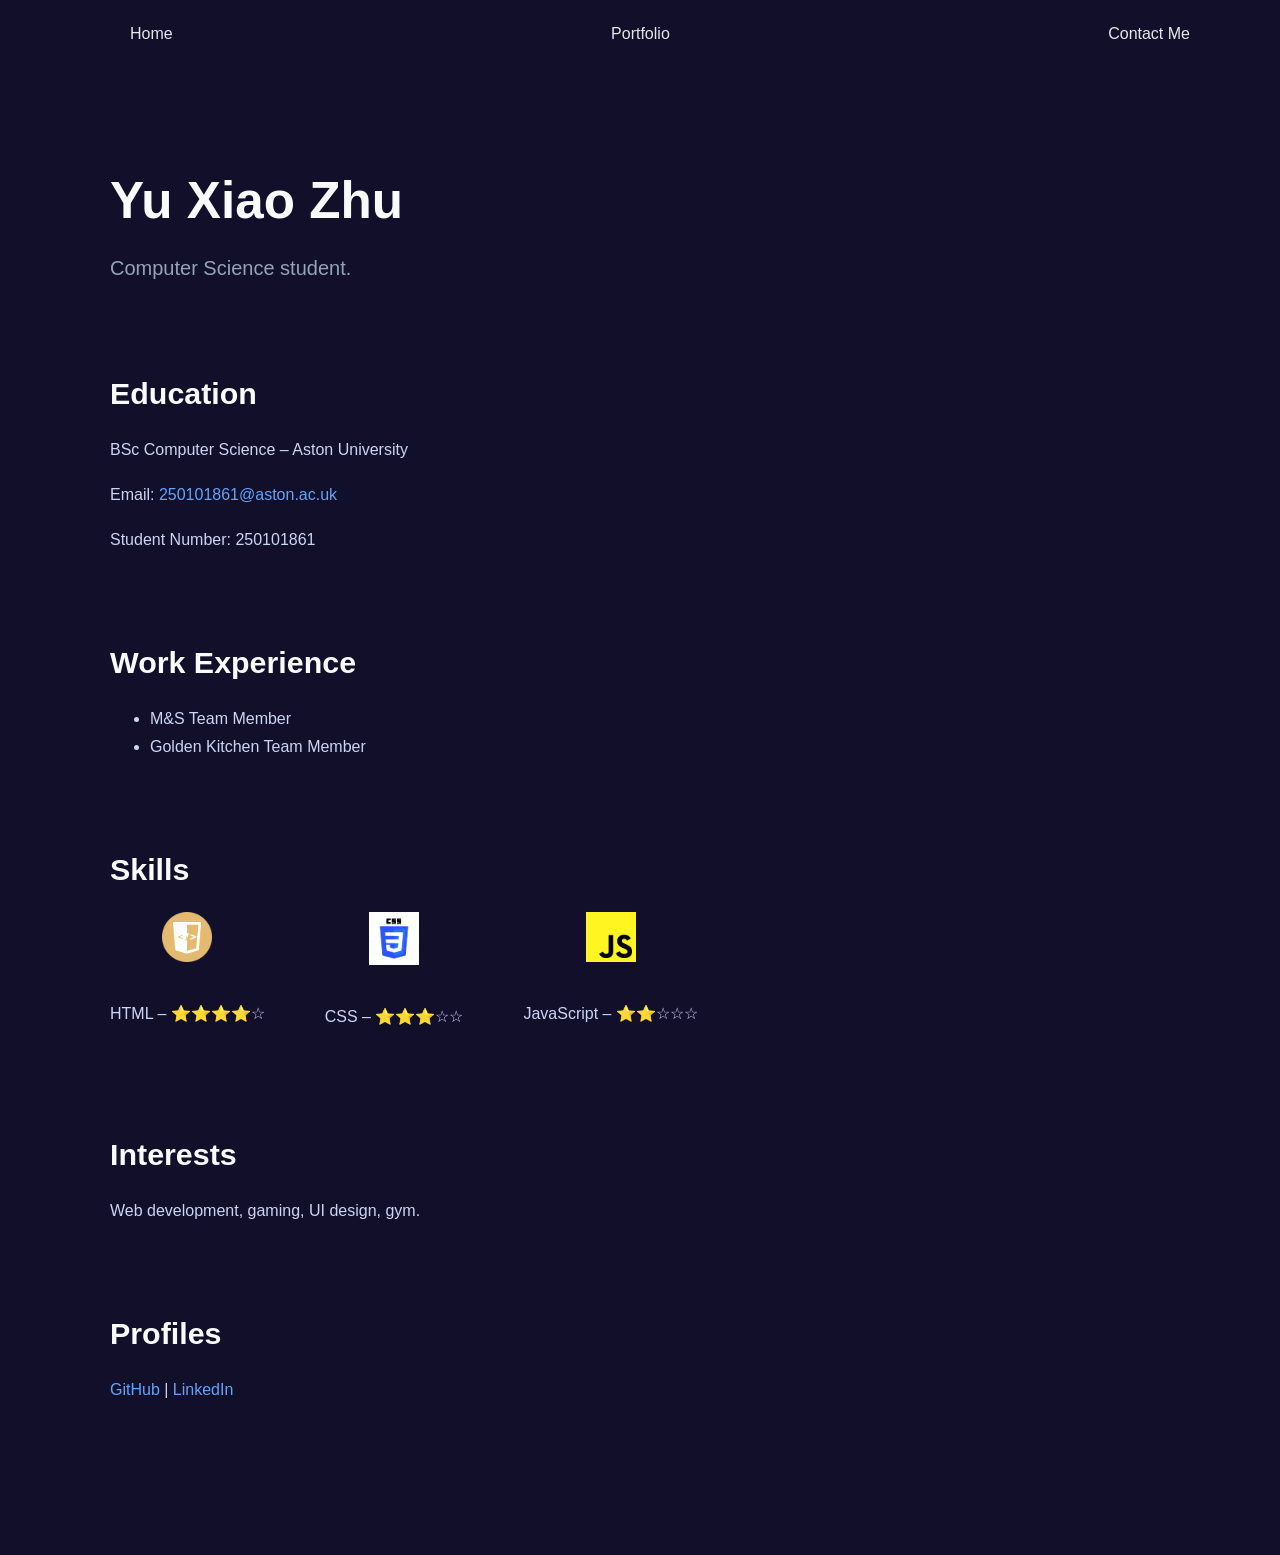
<file: index.html>
<!DOCTYPE html>
<html lang="en">
<head>
    <meta charset="UTF-8">
    <title>Yu Xiao Zhu | Home</title>
    <link rel="stylesheet" href="styles.css">
</head>
<body>

<header class="main-header" id="main-header">
    <nav>
        <ul>
            <li><a href="index.html">Home</a></li>
            <li><a href="portfolio.html">Portfolio</a></li>
            <li><a href="contact.html">Contact Me</a></li>
        </ul>
    </nav>
</header>

<main>

<!-- ME -->
<section class="me">
    <h1>Yu Xiao Zhu</h1>
    <p>Computer Science student.</p>
</section>

<!-- EDUCATION -->
<section id="education" class="card education">
    <h2>Education</h2>
    <p>BSc Computer Science – Aston University</p>
    <p>Email: <a href="mailto:250101861@aston.ac.uk">250101861@aston.ac.uk</a></p>
    <p>Student Number: 250101861</p>
</section>

<!-- WORK EXPERIENCE -->
<section id="work-experience" class="card work-experience">
    <h2>Work Experience</h2>
    <ul>
        <li>M&S Team Member</li>
        <li>Golden Kitchen Team Member</li>
    </ul>
</section>

<!-- SKILLS -->
<section id="skills" class="card skills">
    <h2>Skills</h2>
    <ul class="skill-list">
        <li>
            <img src="images/html.png" alt="HTML logo">
            <p>HTML – ⭐⭐⭐⭐☆</p>
        </li>
        <li>
            <img src="images/css.png" alt="CSS logo">
            <p>CSS – ⭐⭐⭐☆☆</p>
        </li>
        <li>
            <img src="images/js.png" alt="JavaScript logo">
            <p>JavaScript – ⭐⭐☆☆☆</p>
        </li>
    </ul>
</section>

<!-- INTERESTS -->
<section id="interests" class="card interests">
    <h2>Interests</h2>
    <p>Web development, gaming, UI design, gym.</p>
</section>

<!-- PROFILES -->
<section class="card">
    <h2>Profiles</h2>
    <p>
        <a href="https://github.com/">GitHub</a> |
        <a href="https://linkedin.com/">LinkedIn</a>
    </p>
</section>

</main>



</body>
</html>
</file>
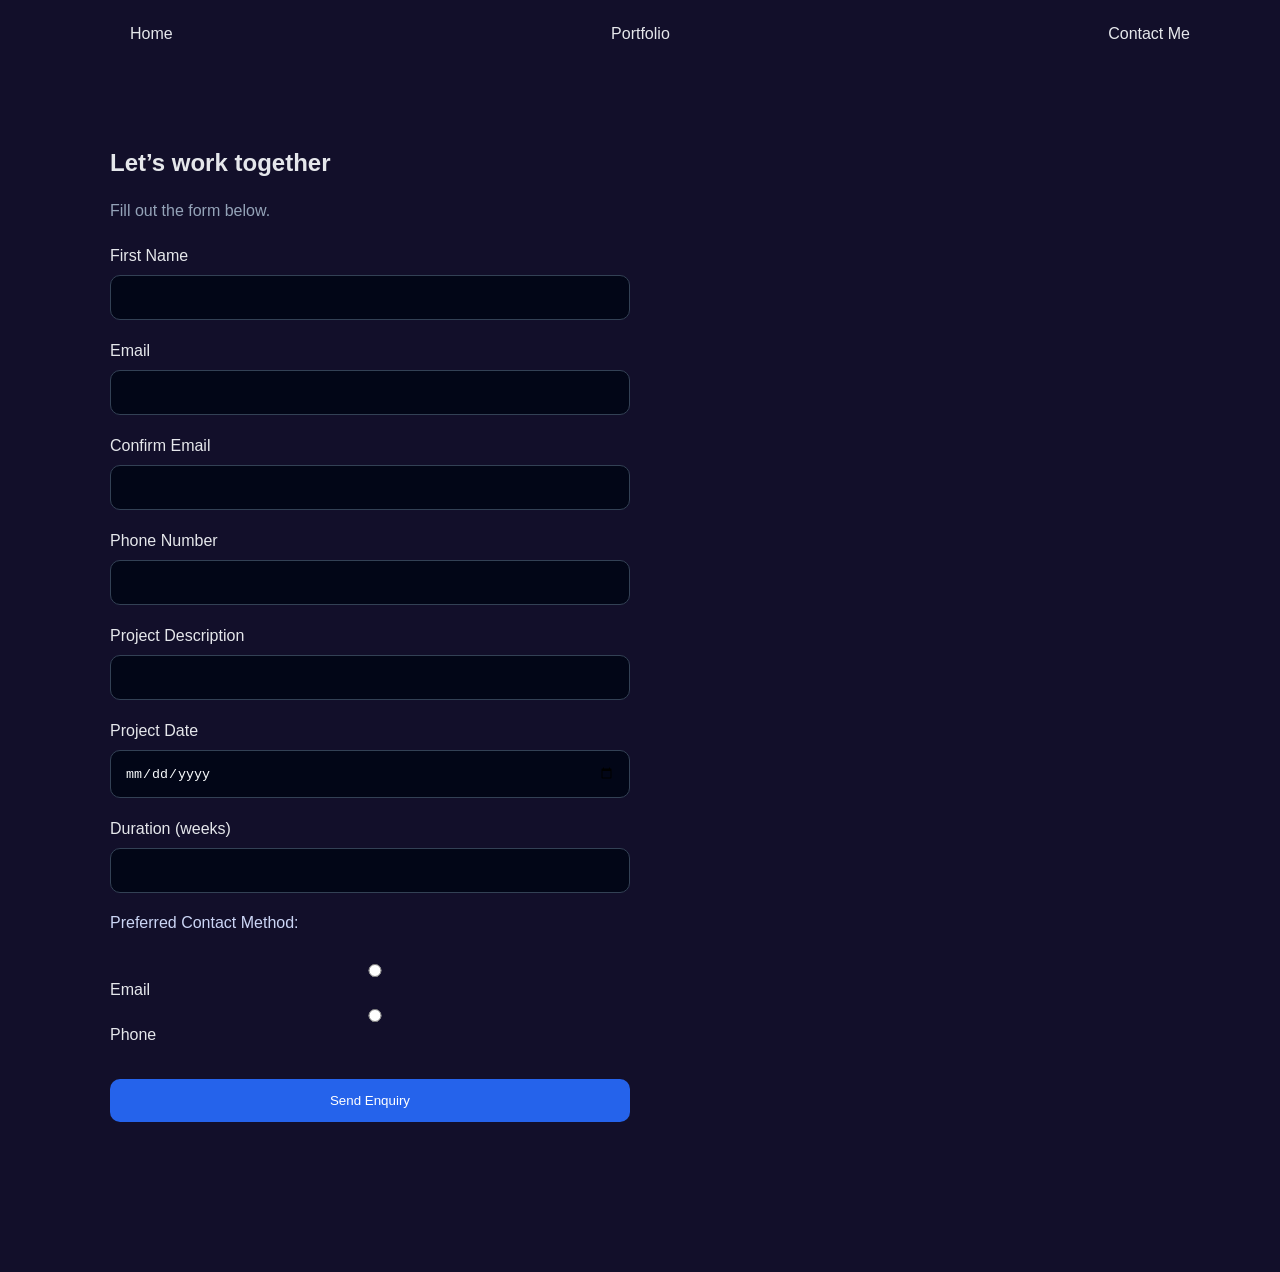
<file: contact.html>
<!DOCTYPE html>
<html lang="en">
<head>
    <meta charset="UTF-8">
    <title>Yu Xiao Zhu | Contact</title>
    <link rel="stylesheet" href="styles.css">
</head>
<body>

<header class="main-header" id="main-header">
    <nav>
        <ul>
            <li><a href="index.html">Home</a></li>
            <li><a href="portfolio.html">Portfolio</a></li>
            <li><a href="contact.html">Contact Me</a></li>
        </ul>
    </nav>
</header>

<main>

<section id="contact-me" class="contact-me card">
    <h1>Let’s work together</h1>
    <p style="color:#94a3b8">Fill out the form below.</p>

    <form onsubmit="return validateForm()">

        <label for="firstName">First Name</label>
        <input type="text" id="firstName">

        <label for="email">Email</label>
        <input type="email" id="email">

        <label for="confirmEmail">Confirm Email</label>
        <input type="email" id="confirmEmail">

        <label for="phone">Phone Number</label>
        <input type="tel" id="phone">

        <label for="description">Project Description</label>
        <input type="text" id="description">

        <label for="date">Project Date</label>
        <input type="date" id="date">

        <label for="duration">Duration (weeks)</label>
        <input type="number" id="duration">

        <p>Preferred Contact Method:</p>
        <input type="radio" name="contact"> Email
        <input type="radio" name="contact"> Phone

        <input type="submit" id="submit" class="submit" value="Send Enquiry">
    </form>
</section>

</main>



<script src="script.js"></script>
</body>
</html>
</file>
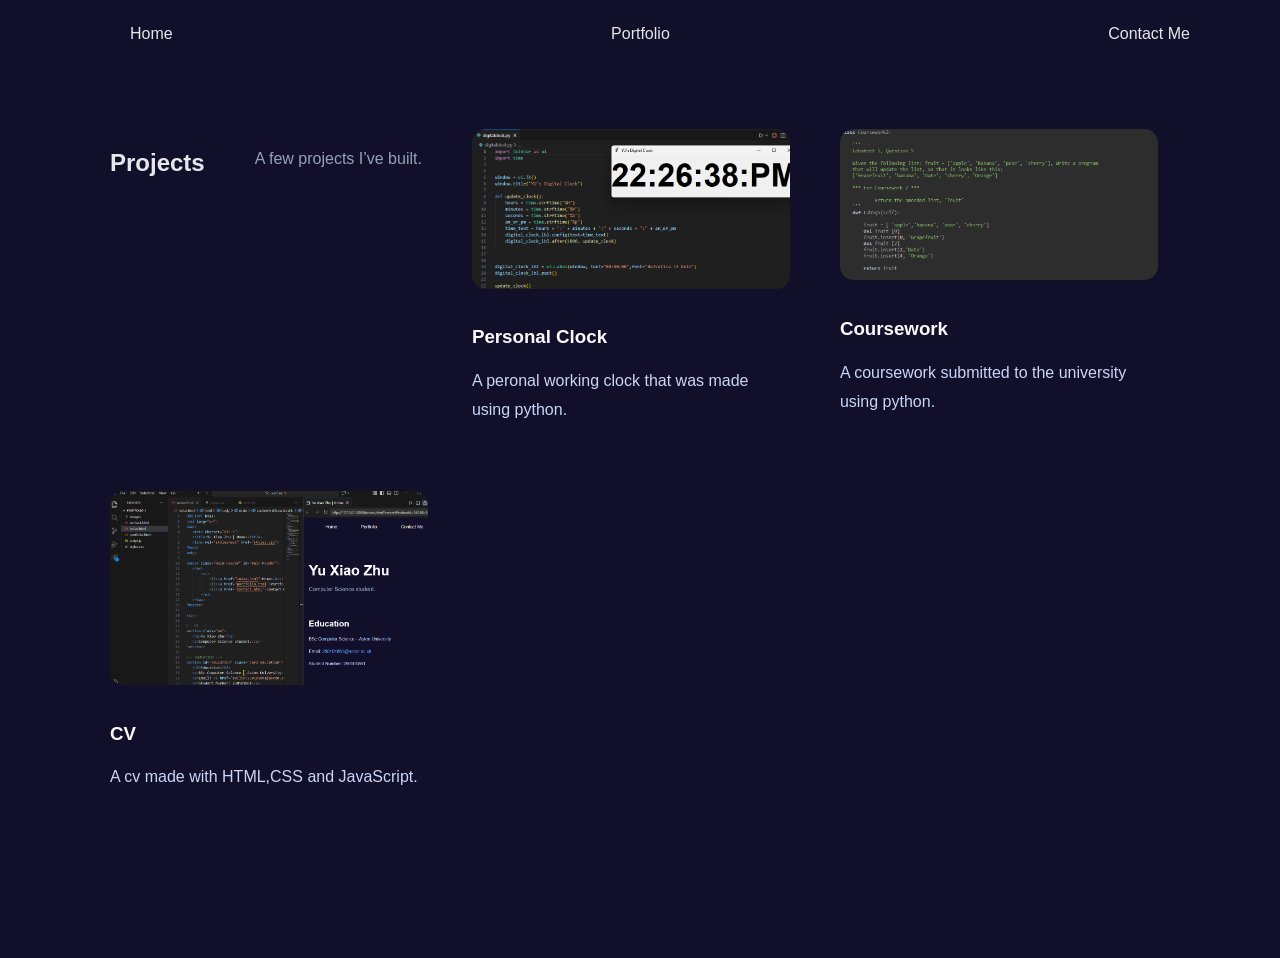
<file: portfolio.html>
<!DOCTYPE html>
<html lang="en">
<head>
    <meta charset="UTF-8">
    <title>Yu Xiao Zhu | Portfolio</title>
    <link rel="stylesheet" href="styles.css">
</head>
<body>

<header class="main-header" id="main-header">
    <nav>
        <ul>
            <li><a href="index.html">Home</a></li>
            <li><a href="portfolio.html">Portfolio</a></li>
            <li><a href="contact.html">Contact Me</a></li>
        </ul>
    </nav>
</header>

<main>

<section id="projects" class="projects">
    <h1>Projects</h1>
    <p style="color:#94a3b8">A few projects I’ve built.</p>

    <div class="project">
        <img src="images/project1.png" alt="Project 1 screenshot">
        <h3>Personal Clock</h3>
        <p>A peronal working clock that was made using python.</p>
    </div>

    <div class="project">
        <img src="images/project2.png" alt="Project 2 screenshot">
        <h3>Coursework</h3>
        <p>A coursework submitted to the university using python.</p>
    </div>

    <div class="project">
        <img src="images/project3.png" alt="Project 3 screenshot">
        <h3>CV</h3>
        <p>A cv made with HTML,CSS and JavaScript.</p>
    </div>

</section>

</main>



</body>
</html>
</file>
<file: styles.css>
* { box-sizing: border-box; }

body {
    margin: 0;
    font-family: 'Inter', Arial, sans-serif;
    background-color: #120f2a;
    color: #e5e7eb;
}

/* NAV */
.main-header {
    background-color: #120f2a;
    padding: 20px 40px;
}

nav ul {
    display: flex;
    justify-content: space-between;
    align-items: center;
    max-width: 1100px;
    margin: 0 auto;
}

nav li { list-style: none; }

nav a {
    color: #e5e7eb;
    text-decoration: none;
    font-weight: 500;
}

nav a:hover { color: #60a5fa; }

/* LAYOUT */
main { max-width: 1100px; margin: 0 auto; padding: 60px 20px; }
section { margin-bottom: 90px; }

/* me */
.me h1 { font-size: 3.2rem; margin-bottom: 10px; color: #f8fafc; }
.me p { font-size: 1.25rem; color: #94a3b8; }


/* HEADINGS */
h2 { font-size: 1.9rem; margin-bottom: 25px; color: #f8fafc; }
h3 { color: #f8fafc; }
p, li { line-height: 1.8; color: #cbd5f5; }

/* SKILLS */
.skill-list { display: flex; gap: 60px; padding: 0; }
.skill-list li { list-style: none; text-align: center; }
.skill-list img { width: 50px; margin-bottom: 12px; filter: brightness(1.1); }

/* PROJECTS */
.projects { display: flex; gap: 50px; flex-wrap: wrap; }
.project { width: 30%; }
.project img { width: 100%; border-radius: 14px; margin-bottom: 15px; }

/* FORM */
.contact-me form { max-width: 520px; }
label { display: block; margin-top: 22px; font-weight: 500; color: #e5e7eb; }
input {
    width: 100%;
    padding: 14px;
    margin-top: 10px;
    border-radius: 10px;
    border: 1px solid #334155;
    background-color: #020617;
    color: #f8fafc;
}
input:focus { outline: none; border-color: #2563eb; }
.submit {
    margin-top: 35px;
    background-color: #2563eb;
    color: white;
    border: none;
    cursor: pointer;
    font-weight: 500;
}

/* LINKS */
a {
    color: #60a5fa;
    text-decoration: none;
}

a:hover {
    color: #93c5fd;
}

a:visited {
    color: #60a5fa;
}
</file>
